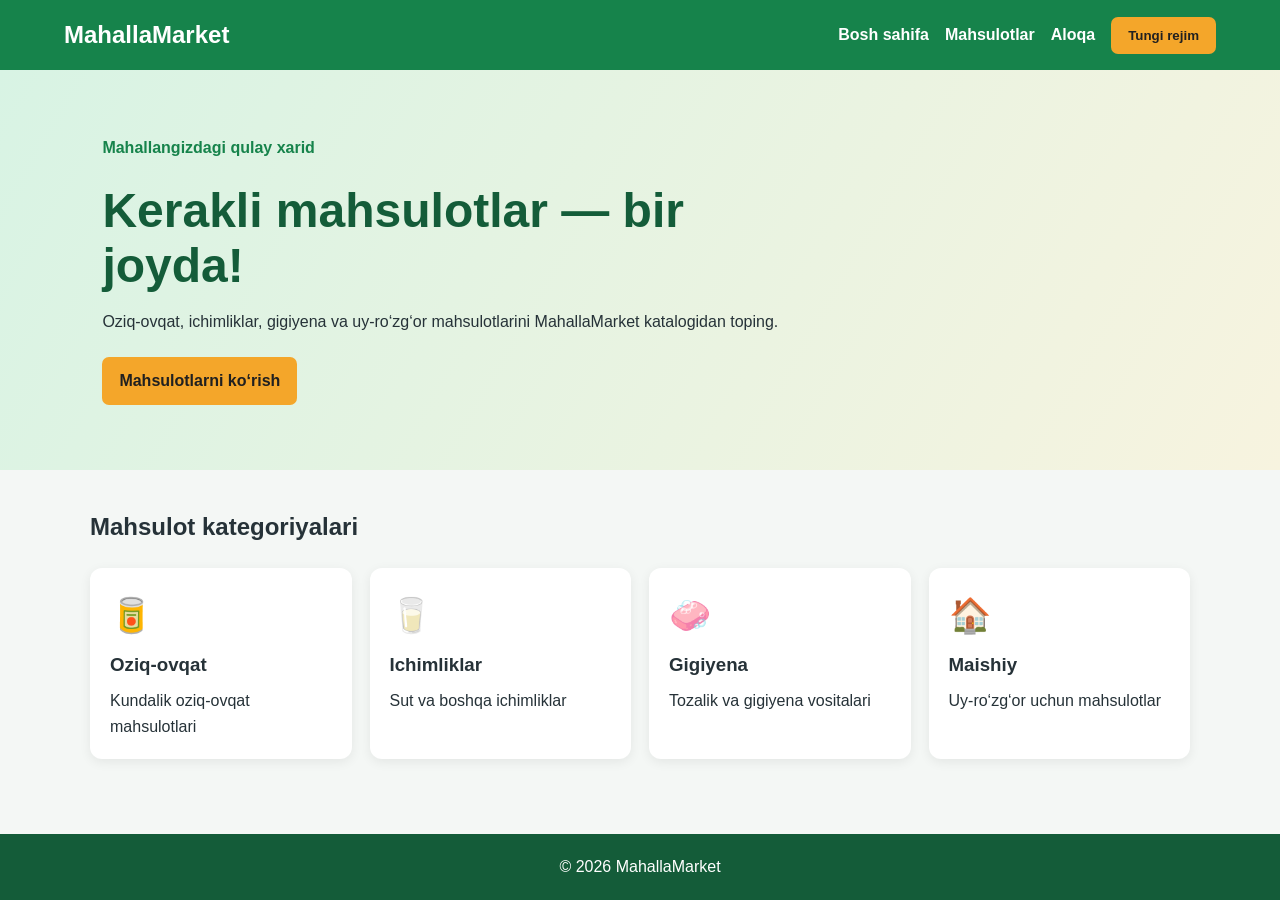
<file: amaliy-04/index.html>
<!DOCTYPE html>
<html lang="uz">
<head>
    <meta charset="UTF-8">
    <meta name="viewport" content="width=device-width, initial-scale=1.0">
    <title>MahallaMarket — Bosh sahifa</title>
    <link rel="stylesheet" href="css/style.css">
</head>
<body>
    <header class="header">
        <a class="logo" href="index.html">MahallaMarket</a>
        <nav>
            <a href="index.html">Bosh sahifa</a>
            <a href="katalog.html">Mahsulotlar</a>
            <a href="aloqa.html">Aloqa</a>
            <button id="rejim" type="button">Tungi rejim</button>
        </nav>
    </header>

    <main>
        <section class="banner">
            <div>
                <p class="eyebrow">Mahallangizdagi qulay xarid</p>
                <h1>Kerakli mahsulotlar — bir joyda!</h1>
                <p>Oziq-ovqat, ichimliklar, gigiyena va uy-ro‘zg‘or mahsulotlarini MahallaMarket katalogidan toping.</p>
                <a class="button-link" href="katalog.html">Mahsulotlarni ko‘rish</a>
            </div>
        </section>

        <section class="container section">
            <h2>Mahsulot kategoriyalari</h2>
            <div class="category-grid">
                <article class="category-card"><span>🥫</span><h3>Oziq-ovqat</h3><p>Kundalik oziq-ovqat mahsulotlari</p></article>
                <article class="category-card"><span>🥛</span><h3>Ichimliklar</h3><p>Sut va boshqa ichimliklar</p></article>
                <article class="category-card"><span>🧼</span><h3>Gigiyena</h3><p>Tozalik va gigiyena vositalari</p></article>
                <article class="category-card"><span>🏠</span><h3>Maishiy</h3><p>Uy-ro‘zg‘or uchun mahsulotlar</p></article>
            </div>
        </section>
    </main>

    <footer><p>© 2026 MahallaMarket</p></footer>
    <script src="js/ui.js"></script>
</body>
</html>
</file>
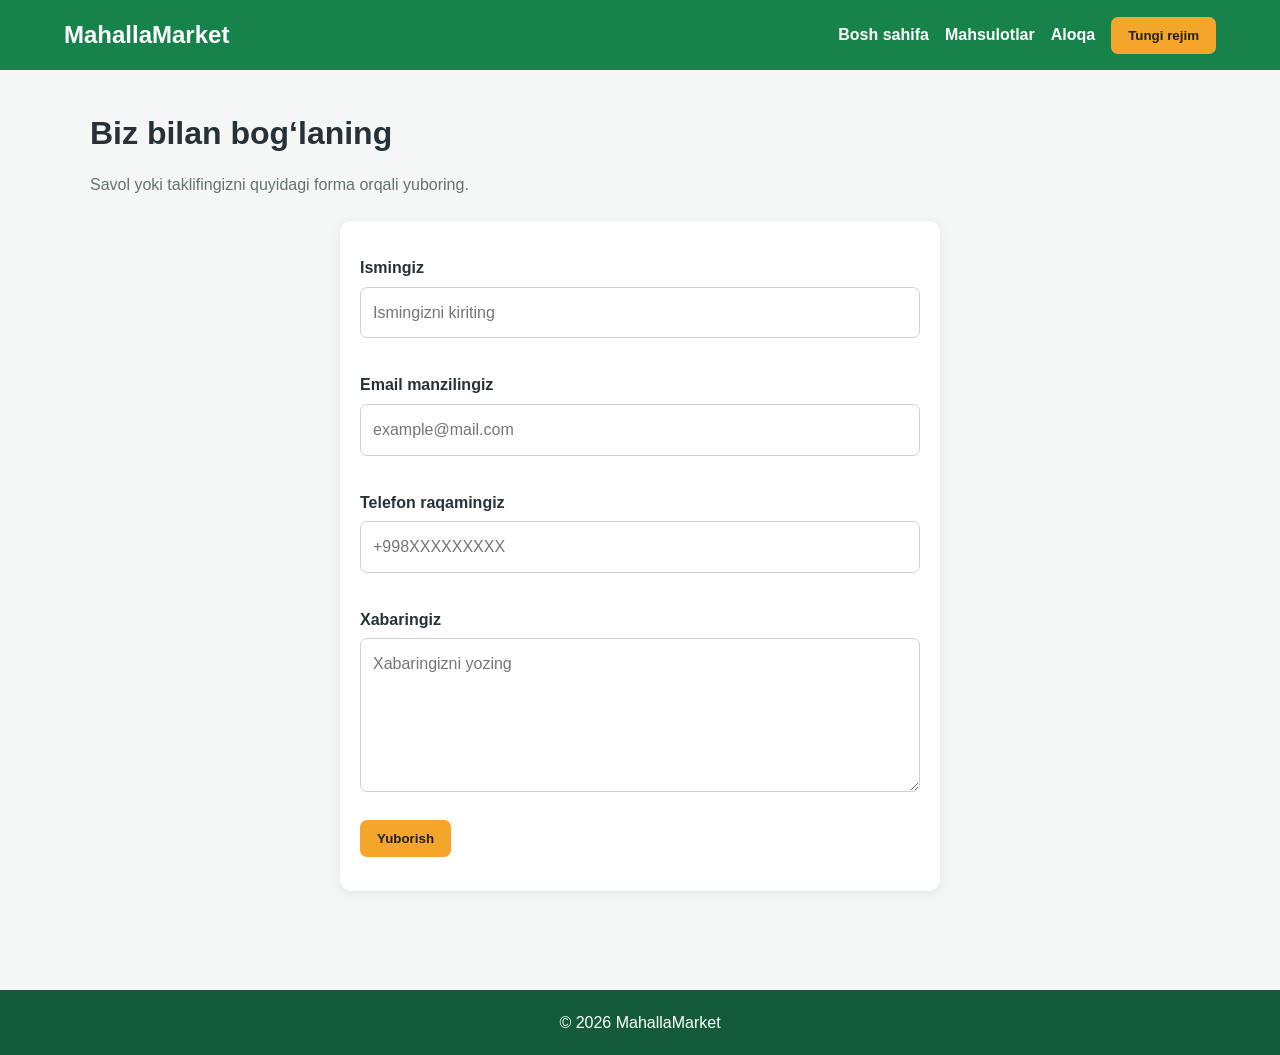
<file: amaliy-04/aloqa.html>
<!DOCTYPE html>
<html lang="uz">
<head>
    <meta charset="UTF-8">
    <meta name="viewport" content="width=device-width, initial-scale=1.0">
    <title>Aloqa — MahallaMarket</title>
    <link rel="stylesheet" href="css/style.css">
</head>
<body>
    <header class="header">
        <a class="logo" href="index.html">MahallaMarket</a>
        <nav>
            <a href="index.html">Bosh sahifa</a>
            <a href="katalog.html">Mahsulotlar</a>
            <a href="aloqa.html">Aloqa</a>
            <button id="rejim" type="button">Tungi rejim</button>
        </nav>
    </header>

    <main class="container section">
        <h1>Biz bilan bog‘laning</h1>
        <p class="muted">Savol yoki taklifingizni quyidagi forma orqali yuboring.</p>

        <form id="aloqaForm" novalidate>
            <label for="ism">Ismingiz</label>
            <input type="text" id="ism" placeholder="Ismingizni kiriting">
            <small id="ismXato" class="error"></small>

            <label for="email">Email manzilingiz</label>
            <input type="text" id="email" placeholder="example@mail.com">
            <small id="emailXato" class="error"></small>

            <label for="telefon">Telefon raqamingiz</label>
            <input type="text" id="telefon" placeholder="+998XXXXXXXXX">
            <small id="telefonXato" class="error"></small>

            <label for="xabarMatni">Xabaringiz</label>
            <textarea id="xabarMatni" rows="5" placeholder="Xabaringizni yozing"></textarea>
            <small id="xabarXato" class="error"></small>

            <button type="submit">Yuborish</button>
            <p id="natija" class="success" aria-live="polite"></p>
        </form>
    </main>

    <footer><p>© 2026 MahallaMarket</p></footer>
    <script src="js/ui.js"></script>
</body>
</html>
</file>
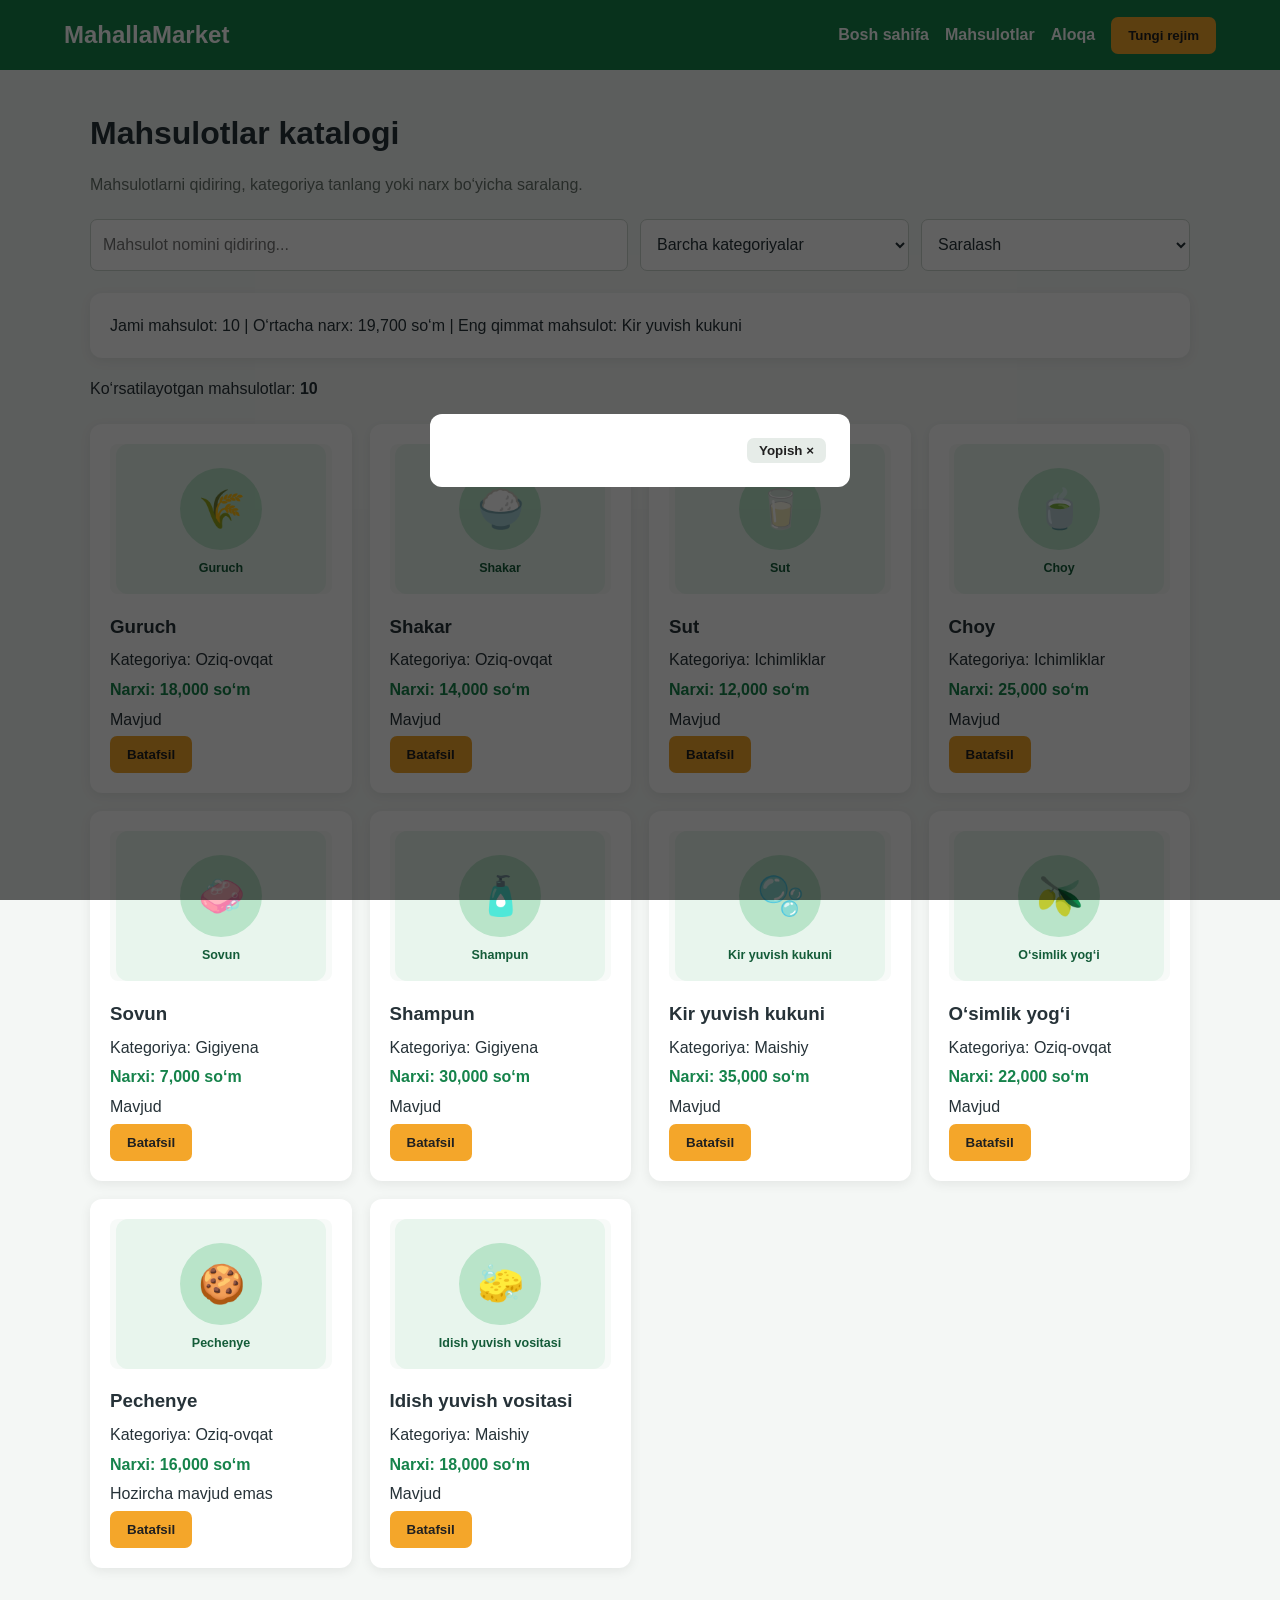
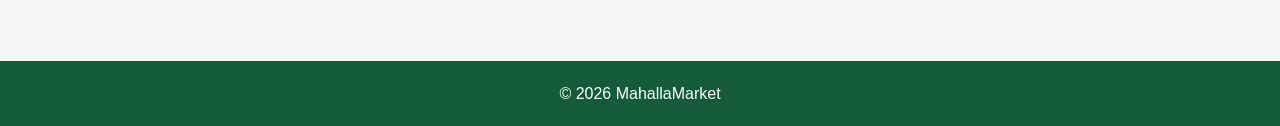
<file: amaliy-04/katalog.html>
<!DOCTYPE html>
<html lang="uz">
<head>
    <meta charset="UTF-8">
    <meta name="viewport" content="width=device-width, initial-scale=1.0">
    <title>Mahsulotlar — MahallaMarket</title>
    <link rel="stylesheet" href="css/style.css">
</head>
<body>
    <header class="header">
        <a class="logo" href="index.html">MahallaMarket</a>
        <nav>
            <a href="index.html">Bosh sahifa</a>
            <a href="katalog.html">Mahsulotlar</a>
            <a href="aloqa.html">Aloqa</a>
            <button id="rejim" type="button">Tungi rejim</button>
        </nav>
    </header>

    <main class="container section">
        <h1>Mahsulotlar katalogi</h1>
        <p class="muted">Mahsulotlarni qidiring, kategoriya tanlang yoki narx bo‘yicha saralang.</p>

        <div class="filters">
            <input type="search" id="qidiruv" placeholder="Mahsulot nomini qidiring..." aria-label="Mahsulot qidirish">
            <select id="kategoriya" aria-label="Kategoriya tanlash">
                <option value="all">Barcha kategoriyalar</option>
                <option value="Oziq-ovqat">Oziq-ovqat</option>
                <option value="Ichimliklar">Ichimliklar</option>
                <option value="Gigiyena">Gigiyena</option>
                <option value="Maishiy">Maishiy</option>
            </select>
            <select id="saralash" aria-label="Saralash">
                <option value="default">Saralash</option>
                <option value="asc">Narx: arzonidan qimmatiga</option>
                <option value="desc">Narx: qimmatidan arzoniga</option>
                <option value="name">Nom: A dan Z gacha</option>
            </select>
        </div>

        <section id="statistika" class="stats" aria-live="polite"></section>
        <p class="result-count">Ko‘rsatilayotgan mahsulotlar: <strong id="soni">0</strong></p>
        <div id="mahsulotlar" class="product-grid"></div>
        <p id="xabar" class="empty-message" aria-live="polite"></p>
    </main>

    <footer><p>© 2026 MahallaMarket</p></footer>
    <script src="js/data.js"></script>
    <script src="js/katalog.js"></script>
    <script src="js/ui.js"></script>
</body>
</html>
</file>
<file: amaliy-04/css/style.css>
* {
    margin: 0;
    padding: 0;
    box-sizing: border-box;
}

:root {
    font-family: Arial, sans-serif;
    color: #263238;
    background: #f4f7f5;
}

body {
    min-height: 100vh;
    background: #f4f7f5;
    color: #263238;
    line-height: 1.6;
}

.header {
    background: #16834b;
    color: white;
    padding: 16px 5%;
    display: flex;
    justify-content: space-between;
    align-items: center;
    gap: 16px;
    flex-wrap: wrap;
}

.logo {
    color: white;
    text-decoration: none;
    font-size: 24px;
    font-weight: bold;
}

nav {
    display: flex;
    align-items: center;
    gap: 16px;
    flex-wrap: wrap;
}

nav a {
    color: white;
    text-decoration: none;
    font-weight: bold;
}

nav a:hover {
    text-decoration: underline;
}

button, .button-link {
    border: 0;
    border-radius: 7px;
    padding: 11px 17px;
    background: #f4a62a;
    color: #202020;
    cursor: pointer;
    font-weight: bold;
    text-decoration: none;
    display: inline-block;
}

button:hover, .button-link:hover {
    filter: brightness(.95);
}

.banner {
    min-height: 330px;
    padding: 65px 8%;
    display: flex;
    align-items: center;
    background: linear-gradient(120deg, #d8f3e4, #f7f3df);
}

.banner > div {
    max-width: 720px;
}

.banner h1 {
    font-size: clamp(30px, 5vw, 48px);
    line-height: 1.15;
    margin: 10px 0 16px;
    color: #145c39;
}

.banner p {
    margin-bottom: 22px;
}

.eyebrow {
    color: #16834b;
    font-weight: bold;
}

.container {
    width: min(1100px, 92%);
    margin: 0 auto;
}

.section {
    padding-top: 38px;
    padding-bottom: 45px;
}

.section > h1, .section > h2 {
    margin-bottom: 12px;
}

.muted {
    color: #66736b;
    margin-bottom: 22px;
}

.category-grid, .product-grid {
    display: grid;
    grid-template-columns: repeat(auto-fit, minmax(210px, 1fr));
    gap: 18px;
    margin-top: 22px;
}

.category-card, .product-card, .stats, form {
    background: white;
    border-radius: 12px;
    padding: 20px;
    box-shadow: 0 3px 12px rgba(0, 0, 0, .07);
}

.category-card span {
    font-size: 34px;
}

.category-card h3 {
    margin: 8px 0;
}

.filters {
    display: grid;
    grid-template-columns: 2fr 1fr 1fr;
    gap: 12px;
    margin: 22px 0;
}

input, select, textarea {
    width: 100%;
    padding: 12px;
    border: 1px solid #cbd5ce;
    border-radius: 7px;
    font: inherit;
    background: white;
    color: #263238;
}

.stats {
    margin: 18px 0;
}

.result-count {
    margin: 12px 0;
}

.product-card img {
    width: 100%;
    height: 150px;
    object-fit: contain;
    background: #f7faf8;
    border-radius: 8px;
    margin-bottom: 10px;
}

.product-card h3 {
    margin-bottom: 6px;
}

.product-card p {
    margin: 4px 0;
}

.product-card .price {
    font-weight: bold;
    color: #16834b;
}

.empty-message {
    color: #b3261e;
    margin: 18px 0;
}

form {
    max-width: 600px;
    margin: 24px auto;
}

form label {
    display: block;
    margin: 14px 0 6px;
    font-weight: bold;
}

form textarea {
    resize: vertical;
}

.error {
    display: block;
    min-height: 20px;
    color: #c62828;
    font-size: 13px;
}

.success {
    color: #16834b;
    margin-top: 14px;
    font-weight: bold;
}

footer {
    margin-top: 30px;
    padding: 20px;
    text-align: center;
    color: white;
    background: #145c39;
}

.modal-overlay {
    position: fixed;
    inset: 0;
    z-index: 1000;
    display: flex;
    justify-content: center;
    align-items: center;
    padding: 20px;
    background: rgba(0, 0, 0, .62);
}

.modal-content {
    width: min(420px, 100%);
    padding: 24px;
    border-radius: 12px;
    background: white;
    color: #263238;
}

.modal-content h2 {
    margin: 12px 0;
}

.modal-close {
    float: right;
    padding: 5px 12px;
    background: #e6ece8;
}

body.qorongu {
    background: #202722;
    color: #edf4ef;
}

body.qorongu .banner {
    background: linear-gradient(120deg, #263d30, #34382c);
    color: #edf4ef;
}

body.qorongu .banner h1 {
    color: #a8e6c1;
}

body.qorongu .category-card,
body.qorongu .product-card,
body.qorongu .stats,
body.qorongu form {
    background: #303b34;
    color: #edf4ef;
}

body.qorongu input,
body.qorongu select,
body.qorongu textarea {
    background: #26312a;
    color: white;
    border-color: #607267;
}

body.qorongu .product-card img {
    background: #26312a;
}

body.qorongu .muted {
    color: #c0cec4;
}

@media (max-width: 700px) {
    .filters {
        grid-template-columns: 1fr;
    }

    .header {
        align-items: flex-start;
    }

    nav {
        gap: 10px;
    }

    .banner {
        padding: 45px 6%;
    }
}
</file>
